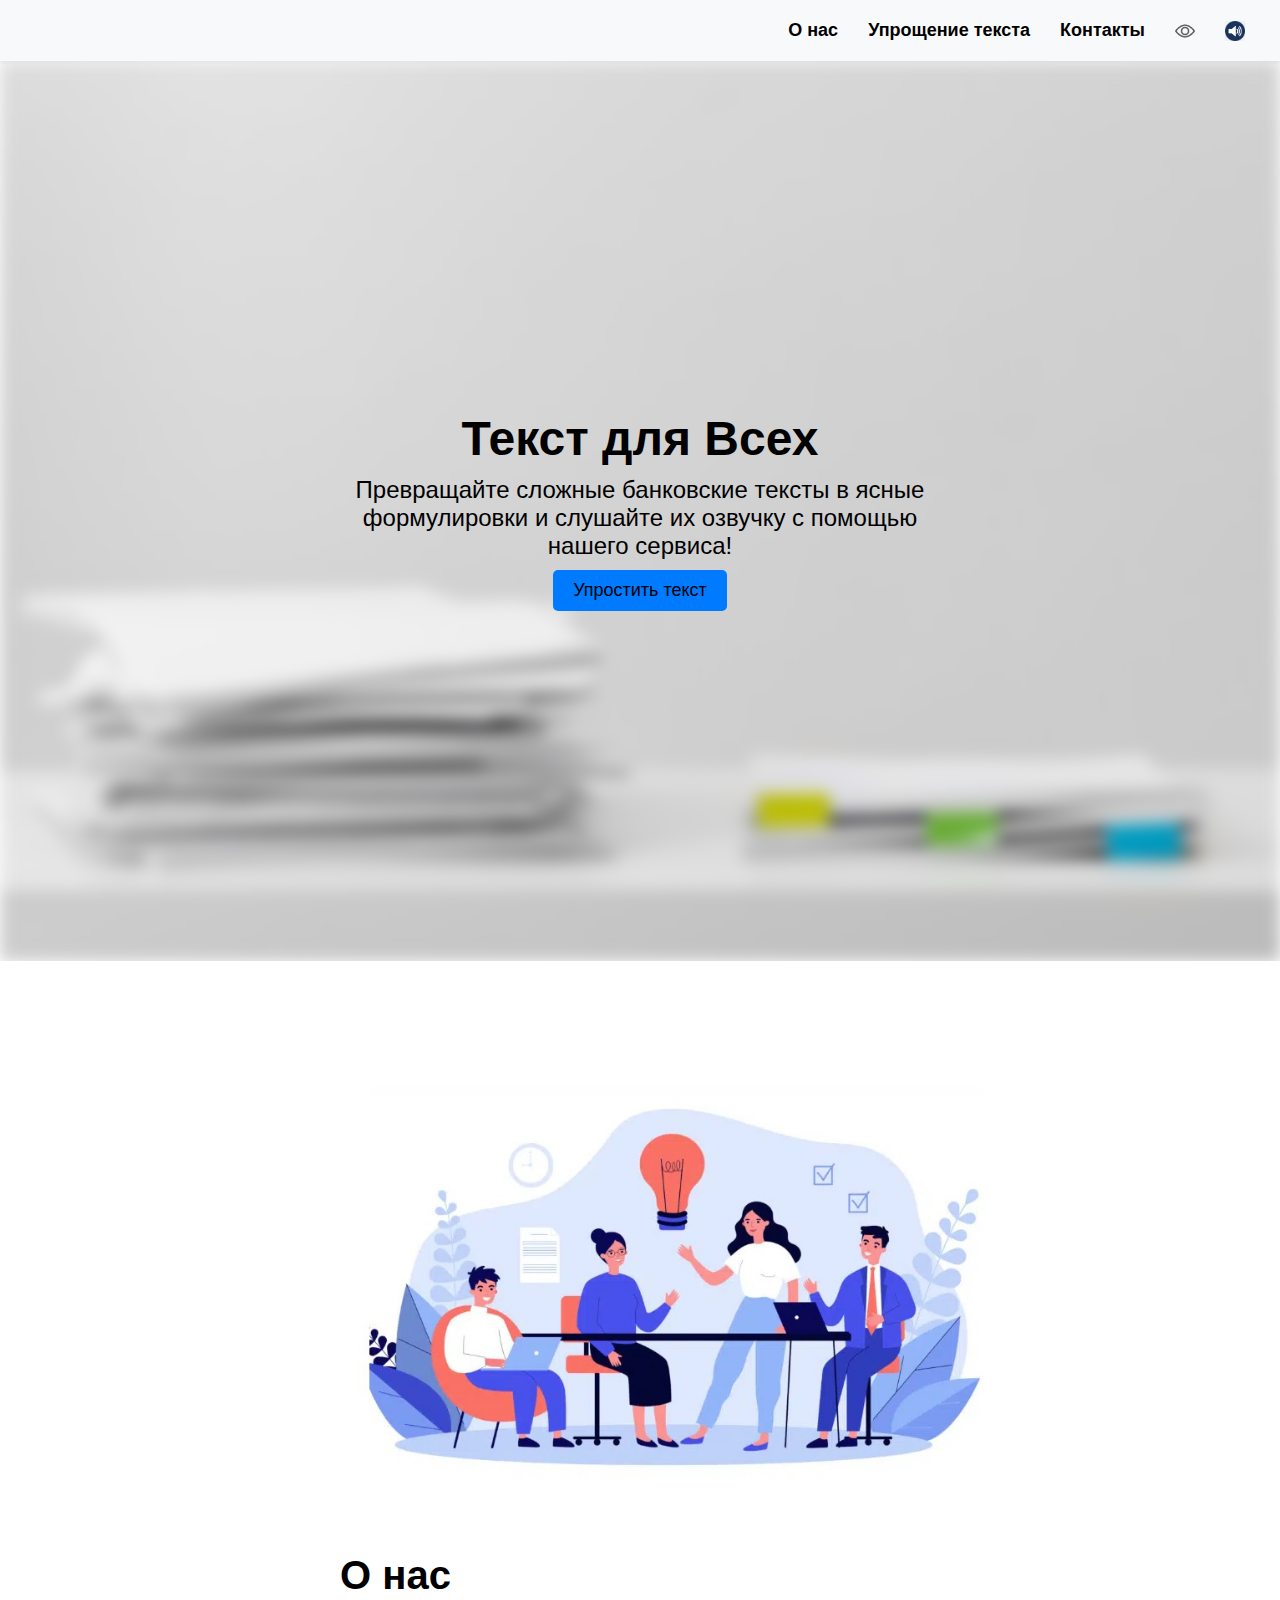
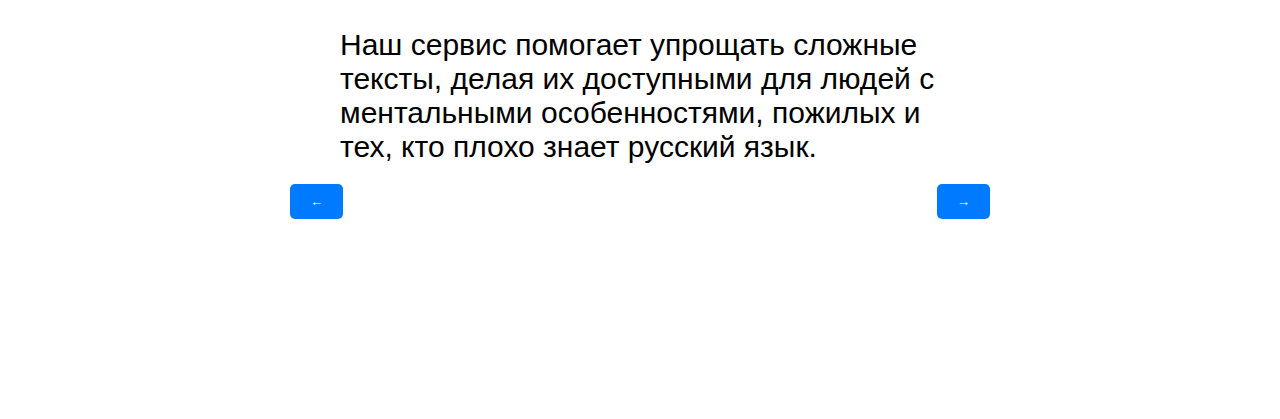
<file: index.html>
<!DOCTYPE html>
<html lang="ru">
<head>
    <meta charset="UTF-8">
    <meta name="viewport" content="width=device-width, initial-scale=1.0">
    <title>Упрощение финансовых текстов</title>
    <link rel="stylesheet" href="styles.css">
    <link rel="stylesheet" href="accessibility.css">
</head>
<body>
    <header>
        <nav>
            <ul>
                <li><a href="#about">О нас</a></li>
                <li><a href="proposal.html">Упрощение текста</a></li>
                <li><a href="#contact">Контакты</a></li>
                <li><a href="#" onclick="toggleAccessibility()"><img src="eye-icon.png" style="height: 20px;"></a></li>
                <li><a href="#" id="soundButton"><img src="sound_icon.png" style="height: 20px;"></a></li>
            </ul>
        </nav>
    </header>
    <main>
        <section class="hero">
            <div class="hero-image-container">
                <img src="photo1.jpg" alt="Фото 1" class="hero-image blurred">
                <div class="hero-text" data-default-top="50%" data-default-left="50%" data-default-transform="translate(-50%, -50%)">
                    <h1 data-default-font-size="48px">Текст для Всех</h1>
                    <p data-default-font-size="24px">Превращайте сложные банковские тексты в ясные формулировки и слушайте их озвучку с помощью нашего сервиса!</p>
                    <form action="proposal.html" method="get">
                        <button type="submit" class="hero-button" data-default-font-size="18px" data-default-padding="10px 20px">Упростить текст</button>
                    </form>
                </div>
            </div>
        </section>
        <section id="about" class="about-section">
            <div class="slider">
                <img id="slider-image" class="about-image active" src="photo2.jpg" alt="Фото 2" data-default-width="100%" data-default-max-width="700px" data-default-margin-bottom="20px">
                <div id="slider-text" class="about-text active" data-default-transform="translate(0, 0)">
                    <h2 data-default-font-size="36px">О нас</h2>
                    <p data-default-font-size="18px">Наш сервис помогает упрощать сложные тексты, делая их доступными для людей с ментальными особенностями, пожилых и тех, кто плохо знает русский язык.</p>
                </div>
                <div class="slider-controls">
                    <button id="prev">←</button>
                    <button id="next">→</button>
                </div>
            </div>
        </section>
    </main>
    <div id="accessibilityBar" class="accessibility-bar" style="display: none;">
        <div class="accessibility-options">
            <span>Размер шрифта:</span>
            <button onclick="changeFontSize('small')"><img src="small.jpg" alt="small"></button>
            <button onclick="changeFontSize('medium')"><img src="medium.jpg" alt="medium"></button>
            <button onclick="changeFontSize('large')"><img src="large.jpg" alt="large"></button>
            <span>Цвета сайта:</span>
            <button id="color-black" onclick="changeColorScheme('black')"><img src="bl_wh.jpg" alt="black"></button>
            <button id="color-white" onclick="changeColorScheme('white')"><img src="wh_bl.jpg" alt="white"></button>
            <button id="color-blue" onclick="changeColorScheme('blue')"><img src="bl_sin.jpg" alt="blue"></button>
            <button id="color-beige" onclick="changeColorScheme('beige')"><img src="brwn.jpg" alt="beige"></button>
            <button id="color-yellow" onclick="changeColorScheme('yellow')"><img src="bl_green.jpg" alt="yellow"></button>
            <span>Изображения:</span>
            <button id="images-on" onclick="toggleImages(true)">Вкл</button>
            <button id="images-off" onclick="toggleImages(false)">Выкл</button>
        </div>
        <button onclick="resetAccessibility()">Вернуть стандартные настройки</button>
        <button onclick="toggleAccessibility()">Закрыть панель</button>
    </div>
    <div id="soundControlBar" class="accessibility-bar" style="display: none;">
        <div class="sound-options">
            <button id="playButton" onclick="playAudio()">
                <img src="play.png" alt="Play" style="height: 30px;">
            </button>
            <button id="stopButton" onclick="stopAudio()" style="display: none;">
                <img src="stop.png" alt="Stop" style="height: 30px;">
            </button>
            <button id="restartButton" onclick="restartAudio()">
                <img src="restart.png" alt="Restart" style="height: 30px;">
            </button>
            <button onclick="toggleSoundControl()">
                Закрыть панель
            </button>
        </div>
    </div>
    <script src="accessibility.js"></script>
    <script src="script.js"></script>
</body>
</html>
</file>
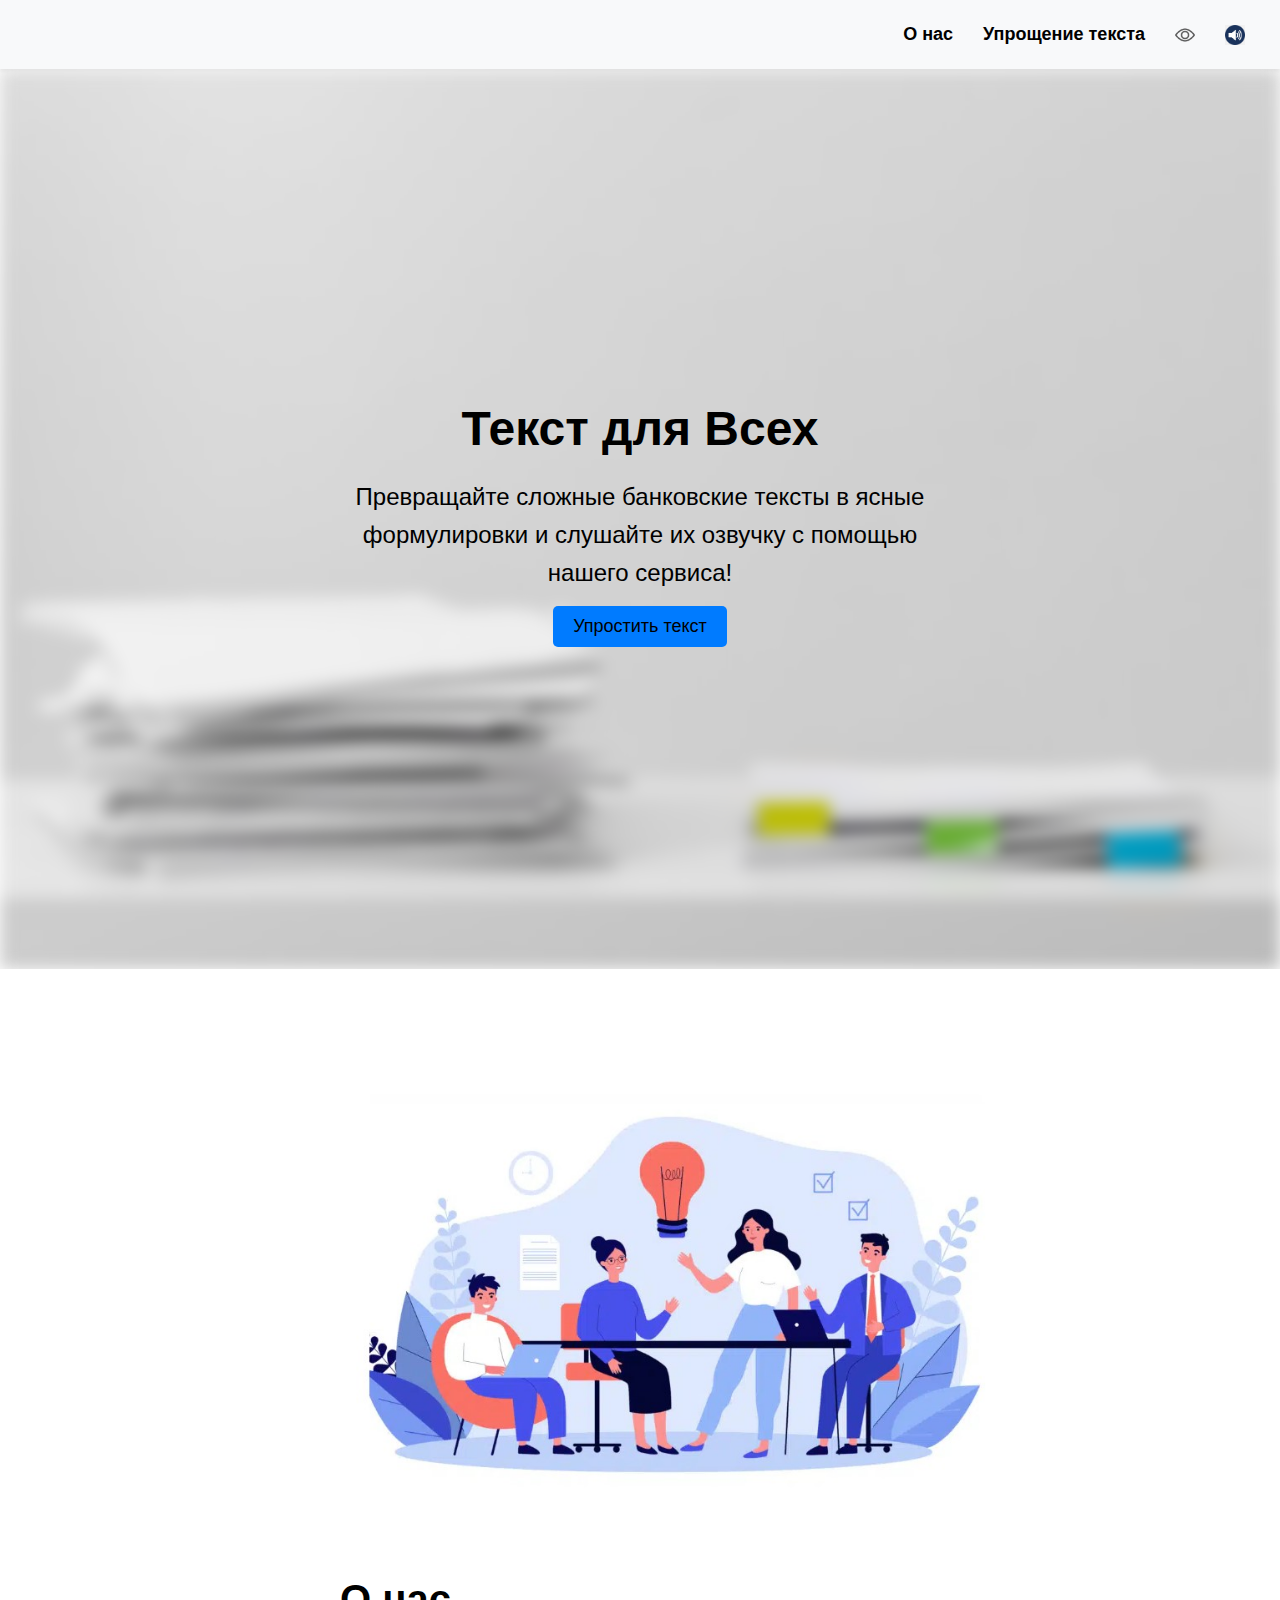
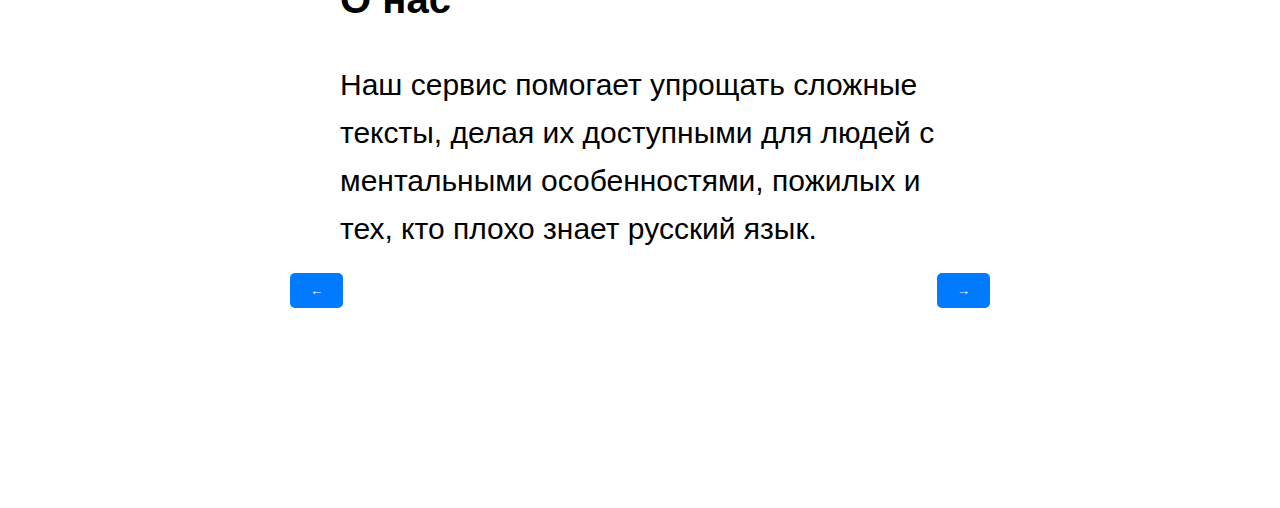
<file: text_for_everyone/index.html>
<!DOCTYPE html>
<html lang="ru">
<head>
    <meta charset="UTF-8">
    <meta name="viewport" content="width=device-width, initial-scale=1.0">
    <title>Упрощение финансовых текстов</title>
    <link rel="stylesheet" href="styles.css">
    <link rel="stylesheet" href="../accessibility/accessibility.css">
</head>
<body>
    <header>
        <nav>
            <ul>
                <li><a href="#about">О нас</a></li>
                <li><a href="../input_text/proposal.html">Упрощение текста</a></li>
                <li><a href="#" onclick="toggleAccessibility()"><img src="../data/eye-icon.png" style="height: 20px;"></a></li>
                <li><a href="#" id="soundButton"><img src="../data/sound_icon.png" style="height: 20px;"></a></li>
            </ul>
        </nav>
    </header>
    <main>
        <section class="hero">
            <div class="hero-image-container">
                <img src="../data/photo1.jpg" alt="Фото 1" class="hero-image blurred">
                <div class="hero-text" data-default-top="50%" data-default-left="50%" data-default-transform="translate(-50%, -50%)">
                    <h1 data-default-font-size="48px">Текст для Всех</h1>
                    <p data-default-font-size="24px">Превращайте сложные банковские тексты в ясные формулировки и слушайте их озвучку с помощью нашего сервиса!</p>
                    <form action="../input_text/proposal.html" method="get">
                        <button type="submit" class="hero-button" data-default-font-size="18px" data-default-padding="10px 20px">Упростить текст</button>
                    </form>
                </div>
            </div>
        </section>
        <section id="about" class="about-section">
            <div class="slider">
                <img id="slider-image" class="about-image active" src="../data/photo2.jpg" alt="Фото 2" data-default-width="100%" data-default-max-width="700px" data-default-margin-bottom="20px">
                <div id="slider-text" class="about-text active" data-default-transform="translate(0, 0)">
                    <h2 data-default-font-size="36px">О нас</h2>
                    <p data-default-font-size="18px">Наш сервис помогает упрощать сложные тексты, делая их доступными для людей с ментальными особенностями, пожилых и тех, кто плохо знает русский язык.</p>
                </div>
                <div class="slider-controls">
                    <button id="prev">←</button>
                    <button id="next">→</button>
                </div>
            </div>
        </section>
    </main>
    <div id="accessibilityBar" class="accessibility-bar" style="display: none;">
        <div class="accessibility-options">
            <span>Размер шрифта:</span>
            <button onclick="changeFontSize('small')"><img src="../data/small.jpg" alt="small"></button>
            <button onclick="changeFontSize('medium')"><img src="../data/medium.jpg" alt="medium"></button>
            <button onclick="changeFontSize('large')"><img src="../data/large.jpg" alt="large"></button>
            <span>Цвета сайта:</span>
            <button id="color-black" onclick="changeColorScheme('black')"><img src="../data/bl_wh.jpg" alt="black"></button>
            <button id="color-white" onclick="changeColorScheme('white')"><img src="../data/wh_bl.jpg" alt="white"></button>
            <button id="color-blue" onclick="changeColorScheme('blue')"><img src="../data/bl_sin.jpg" alt="blue"></button>
            <button id="color-beige" onclick="changeColorScheme('beige')"><img src="../data/brwn.jpg" alt="beige"></button>
            <button id="color-yellow" onclick="changeColorScheme('yellow')"><img src="../data/bl_green.jpg" alt="yellow"></button>
            <span>Изображения:</span>
            <button id="images-on" onclick="toggleImages(true)">Вкл</button>
            <button id="images-off" onclick="toggleImages(false)">Выкл</button>
        </div>
        <button onclick="resetAccessibility()">Вернуть стандартные настройки</button>
        <button onclick="toggleAccessibility()">Закрыть панель</button>
    </div>
    <div id="soundControlBar" class="accessibility-bar" style="display: none;">
        <div class="sound-options">
            <button id="playButton" onclick="playAudio()">
                <img src="../data/play.png" alt="Play" style="height: 30px;">
            </button>
            <button id="stopButton" onclick="stopAudio()" style="display: none;">
                <img src="../data/stop.png" alt="Stop" style="height: 30px;">
            </button>
            <button id="restartButton" onclick="restartAudio()">
                <img src="../data/restart.png" alt="Restart" style="height: 30px;">
            </button>
            <button onclick="toggleSoundControl()">
                Закрыть панель
            </button>
        </div>
    </div>
    <div id="loading" class="loading-overlay" style="display: none;">
        <div class="loading-content">
            <div class="loader"></div>
            <p>Пожалуйста, подождите. Идет обработка текста в звук...</p>
        </div>
    </div>
    <script src="../accessibility/accessibility.js"></script>
    <script src="script.js"></script>
</body>
</html>
</file>
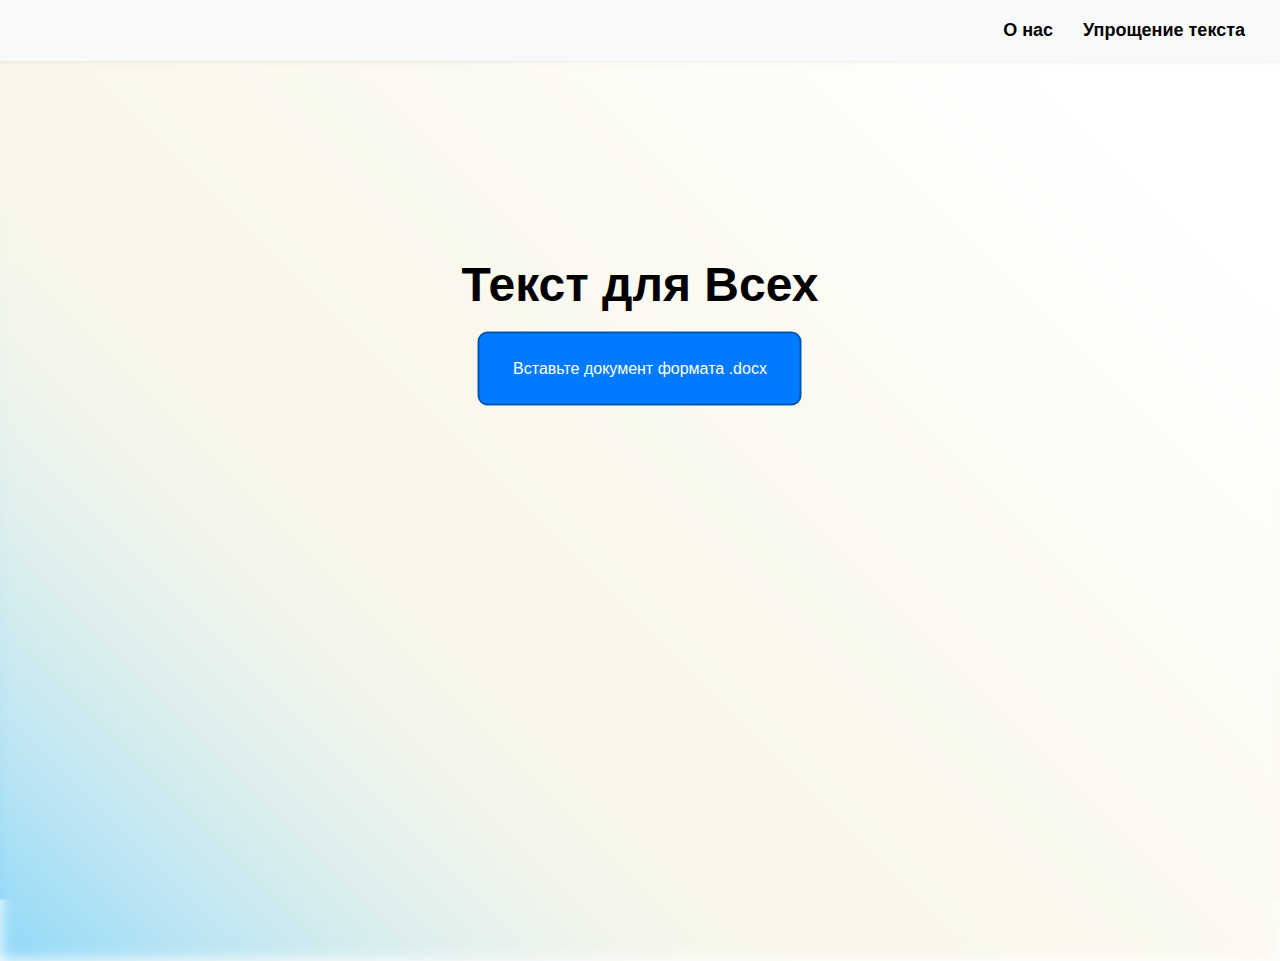
<file: proposal.html>
<!DOCTYPE html>
<html lang="ru">
<head>
    <meta charset="UTF-8">
    <meta name="viewport" content="width=device-width, initial-scale=1.0">
    <title>Proposal</title>
    <link rel="stylesheet" href="proposal.css">
</head>
<body>
    <header>
        <nav>
            <ul>
                <li><a href="index.html">О нас</a></li>
                <li><a href="proposal.html">Упрощение текста</a></li>
            </ul>
        </nav>
    </header>
    <main>
        <section class="hero">
            <div class="hero-image-container">
                <img src="white_background.png" alt="White Background" class="hero-image blurred">
                <div class="hero-text">
                    <h1>Текст для Всех</h1>
                    <div class="button-container">
                        <div id="image-button" class="proposal-card">Вставьте документ формата .docx</div>
                    </div>
                </div>
            </div>
        </section>
    </main>
    <form id="document-form" class="submission-form" enctype="multipart/form-data">
        <input type="file" id="file-input" accept=".doc,.docx">
        <button type="button" onclick="submitDocument()">Отправить</button>
    </form>
    <div id="loading" class="loading-overlay" style="display: none;">
        <div class="loading-content">
            <div class="loader"></div>
            <p>Пожалуйста, подождите. Обрабатывается текст...</p>
        </div>
    </div>
    <script src="proposal.js"></script>
</body>
</html>
</file>
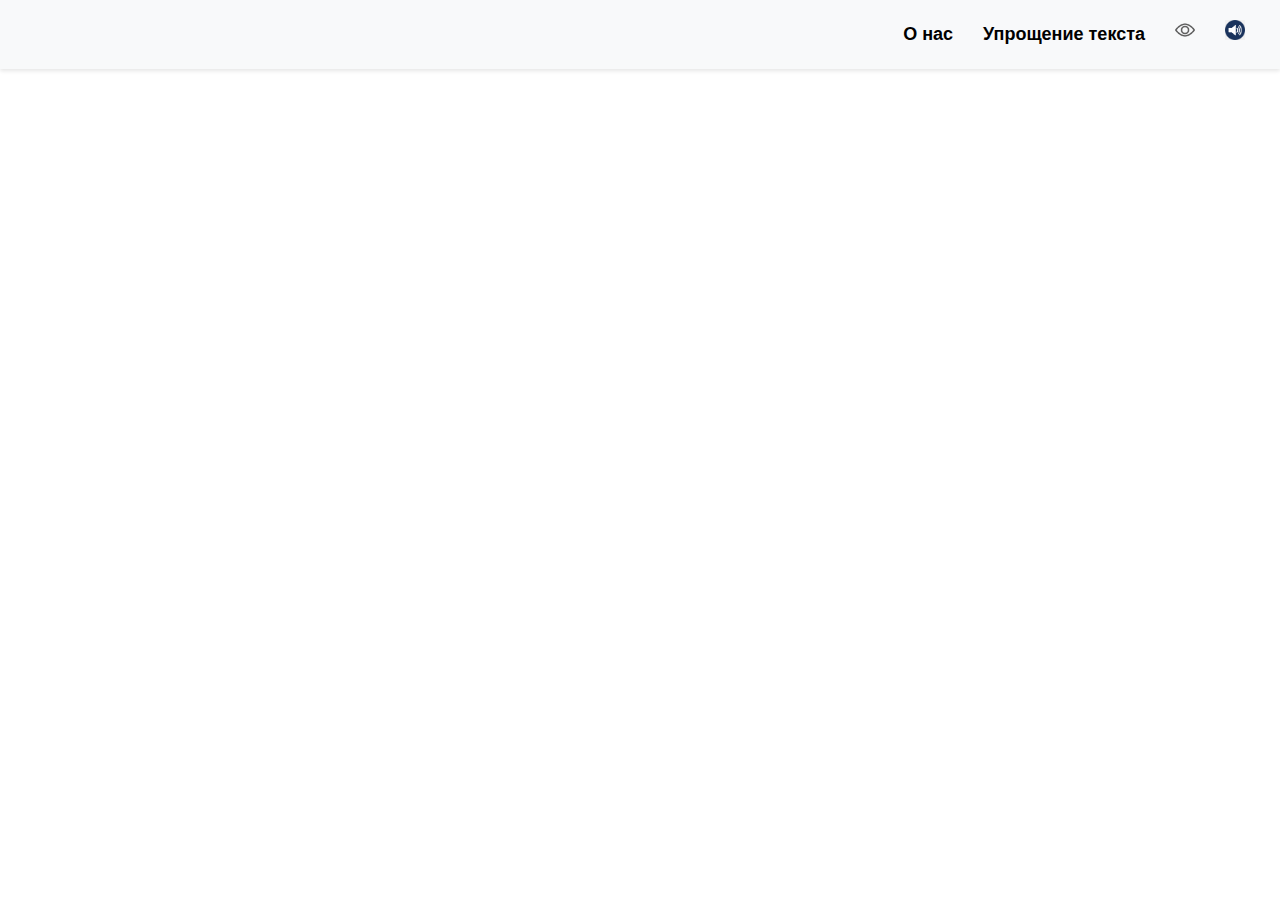
<file: output_llama/output_text.html>
<!DOCTYPE html>
<html lang="ru">
<head>
    <meta charset="UTF-8">
    <meta name="viewport" content="width=device-width, initial-scale=1.0">
    <title>Text Output Layout</title>
    <link rel="stylesheet" href="styles_output.css">
    <link rel="stylesheet" href="../accessibility/accessibility.css">
</head>
<body>
    <header>
        <nav>
            <ul>
                <li><a href="../text_for_everyone/index.html">О нас</a></li>
                <li><a href="../input_text/proposal.html">Упрощение текста</a></li>
                <li><a href="#" onclick="toggleAccessibility()"><img src="../data/eye-icon.png" style="height: 20px;"></a></li>
                <li><a href="#" id="soundButton"><img src="../data/sound_icon.png" style="height: 20px;"></a></li>
            </ul>
        </nav>
    </header>
    <main>
        <div class="content">
            <div id="outputText" class="text-output"></div>
        </div>
    </main>
    <div id="accessibilityBar" class="accessibility-bar" style="display: none;">
        <div class="accessibility-options">
            <span>Размер шрифта:</span>
            <button onclick="changeFontSize('small')"><img src="../data/small.jpg" alt="small"></button>
            <button onclick="changeFontSize('medium')"><img src="../data/medium.jpg" alt="medium"></button>
            <button onclick="changeFontSize('large')"><img src="../data/large.jpg" alt="large"></button>
            <span>Цвета сайта:</span>
            <button id="color-black" onclick="changeColorScheme('black')"><img src="../data/bl_wh.jpg" alt="black"></button>
            <button id="color-white" onclick="changeColorScheme('white')"><img src="../data/wh_bl.jpg" alt="white"></button>
            <button id="color-blue" onclick="changeColorScheme('blue')"><img src="../data/bl_sin.jpg" alt="blue"></button>
            <button id="color-beige" onclick="changeColorScheme('beige')"><img src="../data/brwn.jpg" alt="beige"></button>
            <button id="color-yellow" onclick="changeColorScheme('yellow')"><img src="../data/bl_green.jpg" alt="yellow"></button>
            <span>Изображения:</span>
            <button id="images-on" onclick="toggleImages(true)">Вкл</button>
            <button id="images-off" onclick="toggleImages(false)">Выкл</button>
        </div>
        <button onclick="resetAccessibility2()">Вернуть стандартные настройки</button>
        <button onclick="toggleAccessibility()">Закрыть панель</button>
    </div>
    <div id="soundControlBar" class="accessibility-bar" style="display: none;">
        <div class="sound-options">
            <button id="playButton" onclick="playAudio()">
                <img src="../data/play.png" alt="Play" style="height: 30px;">
            </button>
            <button id="stopButton" onclick="stopAudio()" style="display: none;">
                <img src="../data/stop.png" alt="Stop" style="height: 30px;">
            </button>
            <button id="restartButton" onclick="restartAudio()">
                <img src="../data/restart.png" alt="Restart" style="height: 30px;">
            </button>
            <button onclick="toggleSoundControl()">
                Закрыть панель
            </button>
        </div>
    </div>
    <div id="loading" class="loading-overlay" style="display: none;">
        <div class="loading-content">
            <div class="loader"></div>
            <p>Пожалуйста, подождите. Идет обработка текста в звук...</p>
        </div>
    </div>
    <script src="../accessibility/accessibility.js"></script>
    <script src="output.js"></script>
</body>
</html>
</file>
<file: styles.css>
/* General styles */
body {
    font-family: Arial, sans-serif;
    margin: 0;
    padding: 0;
    color: #000; /* Default text color */
    background-color: #fff; /* Default background color */
}

/* Header styles */
header {
    background-color: #f8f9fa;
    padding: 20px 0;
    box-shadow: 0 2px 4px rgba(0, 0, 0, 0.1);
}

nav ul {
    list-style-type: none;
    margin: 0;
    padding: 0;
    display: flex;
    justify-content: flex-end;
    padding-right: 20px;
}

nav ul li {
    margin: 0 15px;
}

nav ul li a {
    text-decoration: none;
    color: #000; /* Keep header text color black */
    font-weight: bold;
    font-size: 18px;
}

nav ul li a:hover {
    color: #007bff; /* Optional: Add a hover effect for header links */
}

nav ul li a img {
    height: 30px; /* Default size for the eye icon */
    transition: height 0.3s ease; /* Smooth transition for resizing */
    vertical-align: middle; /* Ensure the icon is vertically aligned */
}

/* Hero section styles */
.hero {
    position: relative;
    width: 100%;
    height: 100vh;
    overflow: hidden;
}

.hero-image-container {
    position: relative;
    width: 100%;
    height: 100%;
}

.hero-image {
    width: 100%;
    height: 100%;
    object-fit: cover;
    filter: blur(8px);
    transition: filter 0.5s ease; /* Smooth transition for blur effect */
}

.hero-image::before {
    content: '';
    position: absolute;
    top: 0;
    left: 0;
    width: 100%;
    height: 100%;
    background: rgba(255, 255, 255, 0.3);
}

.hero-text {
    position: absolute;
    top: 50%;
    left: 50%;
    transform: translate(-50%, -50%);
    text-align: center;
    color: black; /* Default text color */
    padding: 20px;
    border-radius: 10px;
    background-color: transparent; /* Прозрачный фон */
    box-shadow: none;
    transition: all 0.5s ease;
}

.hero h1 {
    font-size: 48px;
    margin: 0;
    color: black; /* Ensure hero text is visible */
}

.hero p {
    font-size: 24px;
    margin: 10px 0;
    color: black; /* Ensure hero text is visible */
}

.hero button {
    padding: 10px 20px;
    font-size: 18px;
    cursor: pointer;
    background-color: #007bff;
    color: white;
    border: none;
    border-radius: 5px;
    transform: translate(0, 0); /* Ensure no transformation */
    transition: all 0.5s ease;
}

/* About section styles */
.about-section {
    text-align: center;
    padding: 100px 0;
}

.about-section .content {
    display: flex;
    align-items: center;
    justify-content: center;
    gap: 40px;
    margin: 0 auto;
    max-width: 1200px;
}

.about-section .content img.about-image {
    width: 100%;
    max-width: 700px;
    margin-bottom: 20px;
    transition: transform 0.5s ease; /* Smooth transition for transform */
}

.about-section .about-text {
    max-width: 600px;
    margin: 0 auto 20px;
    text-align: left;
    padding: 0 20px;
    color: black; /* Ensure about text is visible */
}

.about-section .about-text h2 {
    margin-bottom: 20px;
    font-size: 40px;
    color: black; /* Ensure about text is visible */
}

.about-section .about-text p {
    margin-bottom: 20px;
    font-size: 30px;
    color: black; /* Ensure about text is visible */
}

.about-text {
    background-color: white; /* Стандартный фон */
    color: black; /* Стандартный цвет текста */
    padding: 10px;
    border-radius: 8px;
}

.hero-text {
    background-color: transparent; /* Прозрачный фон */
    color: black;
    padding: 10px;
}

/* Slider styles */
.slider {
    position: relative;
    max-width: 1200px;
    margin: 0 auto;
}

.slider img {
    width: 100%;
    max-width: 700px;
    margin-bottom: 20px;
    transition: transform 0.5s ease; /* Smooth transition for transform */
}

.slider .about-text {
    transition: opacity 0.5s ease; /* Smooth transition for opacity */
}

.slider .slider-controls {
    display: flex;
    justify-content: space-between;
    max-width: 700px;
    margin: 0 auto;
}

.slider-controls button {
    background-color: #007bff;
    color: white;
    border: none;
    padding: 10px 20px;
    cursor: pointer;
    transition: background-color 0.3s ease;
    border-radius: 5px;
}

.slider-controls button:hover {
    background-color: #0056b3;
}

/* Accessibility bar styles */
.accessibility-bar {
    display: flex;
    flex-direction: column;
    align-items: center;
    padding: 10px;
    background-color: #f8f9fa;
    box-shadow: 0 2px 4px rgba(0, 0, 0, 0.1);
}

.accessibility-options {
    display: flex;
    flex-wrap: wrap;
    justify-content: center;
    margin-bottom: 10px;
}

.accessibility-options span {
    margin-right: 10px;
}

.accessibility-options button {
    margin: 5px;
    padding: 10px;
    border: none;
    cursor: pointer;
    background-color: #007bff;
    color: white;
    border-radius: 5px;
}

.accessibility-options button:hover {
    background-color: #0056b3;
}

/* Color schemes */
.black-scheme {
    background-color: #000;
}

.white-scheme {
    background-color: #fff;
}

.blue-scheme {
    background-color: #479fc2;
}

.beige-scheme {
    background-color: #F5F5DC;
}

.yellow-scheme {
    background-color: #FFFF00;
}

/* Text colors */
.black-text {
    color: #000;
}

.white-text {
    color: #fff;
}

.dark-blue-text {
    color: #ffffff;
}

.brown-text {
    color: #8B4513;
}

.green-text {
    color: #008000;
}

/* Additional spacing at the bottom */
body::after {
    content: '';
    display: block;
    height: 100px; /* Adjust the height as needed */
}
</file>
<file: accessibility.css>
/* Accessibility bar styles */
header nav ul li {
    display: flex;
    align-items: center;
}

header nav ul li a img {
    transition: height 0.3s ease, vertical-align 0.3s ease;
}

.accessibility-bar {
    display: flex;
    flex-direction: column;
    align-items: center;
    background-color: #f8f9fa;
    padding: 10px;
    position: fixed;
    top: 0;
    width: 100%;
    z-index: 999;
    border-bottom: 1px solid #ccc;
}

.accessibility-bar button img {
    width: 20px;
    height: 20px;
    vertical-align: middle;
    transition: transform 0.3s ease;
}

.accessibility-bar button.active img {
    transform: scale(1.2); /* Увеличение на 20% */
}

.accessibility-bar button {
    padding: 10px;
    font-size: 18px;
    cursor: pointer;
    background-color: #007bff;
    color: white;
    border: none;
    border-radius: 5px;
    margin: 5px;
    transition: border-color 0.3s;
    border: 2px solid transparent;
}

.accessibility-bar button:hover {
    background-color: #0056b3;
}

.accessibility-bar button.active {
    background-color: #ffffff;
    border-color: rgb(8, 94, 8);
}

.accessibility-bar .accessibility-options {
    display: flex;
    flex-wrap: wrap;
    justify-content: center;
    gap: 10px;
    margin-top: 10px;
}

.accessibility-bar span {
    font-size: 18px;
    margin-right: 10px;
    color: #000; /* Ensure text in the accessibility bar remains black */
}

.accessibility-bar button:hover {
    background-color: #0056b3;
}

/* Ensure text in the accessibility bar remains black */
.accessibility-bar span,
.accessibility-bar button,
.accessibility-bar button:hover {
    color: #000 !important;
}

/* Color schemes */
body.black-scheme {
    background-color: #000;
    color: #fff;
}

body.white-scheme {
    background-color: #fff;
    color: #000;
}

body.blue-scheme {
    background-color: #001f3f;
    color: #fff;
}

body.beige-scheme {
    background-color: #f5f5dc;
    color: #8b4513; /* Brown text */
}

body.yellow-scheme {
    background-color: #8b4513;
    color: #12a812; /* Green text */
}

/* Text color classes */
.black-text {
    color: #000 !important;
}

.white-text {
    color: #fff !important;
}

.dark-blue-text {
    color: #6ab0f5 !important;
}

.brown-text {
    color: #8b4513 !important;
}

.green-text {
    color: #00ff00 !important;
}

/* Ensure about-text background changes */
.black-scheme .about-text,
.black-scheme .hero-text {
    background-color: #000;
    color: #fff;
}

.white-scheme .about-text,
.white-scheme .hero-text {
    background-color: #fff;
    color: #000;
}

.blue-scheme .about-text,
.blue-scheme .hero-text {
    background-color: #001f3f;
    color: #fff;
}

.beige-scheme .about-text,
.beige-scheme .hero-text {
    background-color: #f5f5dc;
    color: #8b4513;
}

.yellow-scheme .about-text,
.yellow-scheme .hero-text {
    background-color: #8b4513;
    color: #00ff00;
}

/* Панель звука */
#soundControlBar {
    display: flex;
    flex-direction: column;
    align-items: center;
    background-color: #f8f9fa;
    padding: 10px;
    position: fixed;
    top: 0;
    width: 100%;
    z-index: 1000;
    border-bottom: 1px solid #ccc;
}

.sound-options {
    display: flex;
    flex-wrap: wrap;
    justify-content: center;
    gap: 10px;
    margin-top: 10px;
}

.sound-options button {
    display: flex;
    align-items: center;
    justify-content: center;
    padding: 10px;
    font-size: 18px;
    cursor: pointer;
    background-color: #f8f9fa;
    color: #f8f9fa;
    border: none;
    border-radius: 5px;
    margin: 5px;
}

.sound-options button img {
    max-width: 100%;
    max-height: 100%;
    height: 30px; /* Установите высоту и ширину */
    width: 40px;  /* Установите высоту и ширину */
    transition: transform 0.3s ease;
}

.sound-options button:hover img {
    transform: scale(1.2); /* Увеличение на 20% */
}

.sound-options button:hover {
    background-color: #0056b3;
}
</file>
<file: text_for_everyone/styles.css>
/* General styles */
body {
    font-family: Arial, sans-serif;
    margin: 0;
    padding: 0;
    color: #000; /* Default text color */
    background-color: #fff; /* Default background color */
}

/* Header styles */
header {
    background-color: #f8f9fa;
    padding: 20px 0;
    box-shadow: 0 2px 4px rgba(0, 0, 0, 0.1);
}

nav ul {
    list-style-type: none;
    margin: 0;
    padding: 0;
    display: flex;
    justify-content: flex-end;
    padding-right: 20px;
}

nav ul li {
    margin: 0 15px;
}

nav ul li a {
    text-decoration: none;
    color: #000; /* Keep header text color black */
    font-weight: bold;
    font-size: 18px;
}

nav ul li a:hover {
    color: #007bff; /* Optional: Add a hover effect for header links */
}

nav ul li a img {
    height: 30px; /* Default size for the eye icon */
    transition: height 0.3s ease; /* Smooth transition for resizing */
    vertical-align: middle; /* Ensure the icon is vertically aligned */
}

/* Hero section styles */
.hero {
    position: relative;
    width: 100%;
    height: 100vh;
    overflow: hidden;
}

.hero-image-container {
    position: relative;
    width: 100%;
    height: 100%;
}

.hero-image {
    width: 100%;
    height: 100%;
    object-fit: cover;
    filter: blur(8px);
    transition: filter 0.5s ease; /* Smooth transition for blur effect */
}

.hero-image::before {
    content: '';
    position: absolute;
    top: 0;
    left: 0;
    width: 100%;
    height: 100%;
    background: rgba(255, 255, 255, 0.3);
}

.hero-text {
    position: absolute;
    top: 50%;
    left: 50%;
    transform: translate(-50%, -50%);
    text-align: center;
    color: black; /* Default text color */
    padding: 20px;
    border-radius: 10px;
    background-color: transparent; /* Прозрачный фон */
    box-shadow: none;
    transition: all 0.5s ease;
}

.hero h1 {
    font-size: 48px;
    margin: 0;
    color: black; /* Ensure hero text is visible */
}

.hero p {
    font-size: 24px;
    margin: 10px 0;
    color: black; /* Ensure hero text is visible */
}

.hero button {
    padding: 10px 20px;
    font-size: 18px;
    cursor: pointer;
    background-color: #007bff;
    color: white;
    border: none;
    border-radius: 5px;
    transform: translate(0, 0); /* Ensure no transformation */
    transition: all 0.5s ease;
}

/* About section styles */
.about-section {
    text-align: center;
    padding: 100px 0;
}

.about-section .content {
    display: flex;
    align-items: center;
    justify-content: center;
    gap: 40px;
    margin: 0 auto;
    max-width: 1200px;
}

.about-section .content img.about-image {
    width: 100%;
    max-width: 700px;
    margin-bottom: 20px;
    transition: transform 0.5s ease; /* Smooth transition for transform */
}

.about-section .about-text {
    max-width: 600px;
    margin: 0 auto 20px;
    text-align: left;
    padding: 0 20px;
    color: black; /* Ensure about text is visible */
}

.about-section .about-text h2 {
    margin-bottom: 20px;
    font-size: 40px;
    color: black; /* Ensure about text is visible */
}

.about-section .about-text p {
    margin-bottom: 20px;
    font-size: 30px;
    color: black; /* Ensure about text is visible */
}

.about-text {
    background-color: white; /* Стандартный фон */
    color: black; /* Стандартный цвет текста */
    padding: 10px;
    border-radius: 8px;
}

.hero-text {
    background-color: transparent; /* Прозрачный фон */
    color: black;
    padding: 10px;
}

/* Slider styles */
.slider {
    position: relative;
    max-width: 1200px;
    margin: 0 auto;
}

.slider img {
    width: 100%;
    max-width: 700px;
    margin-bottom: 20px;
    transition: transform 0.5s ease; /* Smooth transition for transform */
}

.slider .about-text {
    transition: opacity 0.5s ease; /* Smooth transition for opacity */
}

.slider .slider-controls {
    display: flex;
    justify-content: space-between;
    max-width: 700px;
    margin: 0 auto;
}

.slider-controls button {
    background-color: #007bff;
    color: white;
    border: none;
    padding: 10px 20px;
    cursor: pointer;
    transition: background-color 0.3s ease;
    border-radius: 5px;
}

.slider-controls button:hover {
    background-color: #0056b3;
}

/* Accessibility bar styles */
.accessibility-bar {
    display: flex;
    flex-direction: column;
    align-items: center;
    padding: 10px;
    background-color: #f8f9fa;
    box-shadow: 0 2px 4px rgba(0, 0, 0, 0.1);
}

.accessibility-options {
    display: flex;
    flex-wrap: wrap;
    justify-content: center;
    margin-bottom: 10px;
}

.accessibility-options span {
    margin-right: 10px;
}

.accessibility-options button {
    margin: 5px;
    padding: 10px;
    border: none;
    cursor: pointer;
    background-color: #007bff;
    color: white;
    border-radius: 5px;
}

.accessibility-options button:hover {
    background-color: #0056b3;
}

/* Color schemes */
.black-scheme {
    background-color: #000;
}

.white-scheme {
    background-color: #fff;
}

.blue-scheme {
    background-color: #479fc2;
}

.beige-scheme {
    background-color: #F5F5DC;
}

.yellow-scheme {
    background-color: #FFFF00;
}

/* Text colors */
.black-text {
    color: #000;
}

.white-text {
    color: #fff;
}

.dark-blue-text {
    color: #ffffff;
}

.brown-text {
    color: #8B4513;
}

.green-text {
    color: #008000;
}

/* Additional spacing at the bottom */
body::after {
    content: '';
    display: block;
    height: 100px; /* Adjust the height as needed */
}

body {
    font-family: Arial, sans-serif;
    margin: 0;
    padding: 0;
    font-size: 25px;
    line-height: 1.6;
}
.header {
    display: flex;
    justify-content: space-between;
    align-items: center;
    background-color: #f8f9fa;
    padding: 10px 20px;
    border-bottom: 1px solid #dee2e6;
}
.content {
    padding: 20px;
    max-width: 1200px;
    margin: 0 auto;
    box-sizing: border-box;
}
.metrics-button {
    display: block;
    margin-bottom: 20px;
    padding: 10px 20px;
    font-size: 16px;
    cursor: pointer;
}
.text-output {
    white-space: pre-wrap;
    font-family: monospace;
}
header {
    background-color: #f8f9fa;
    padding: 20px 0;
    box-shadow: 0 2px 4px rgba(0, 0, 0, 0.1);
}

nav ul {
    list-style-type: none;
    margin: 0;
    padding: 0;
    display: flex;
    justify-content: flex-end;
    padding-right: 20px;
}

nav ul li {
    margin: 0 15px;
}

nav ul li a {
    text-decoration: none;
    color: #000;
    font-weight: bold;
    font-size: 18px;
    transition: color 0.3s;
}

nav ul li a:hover {
    color: #007bff;
}

nav ul li a img {
    height: 20px;
    transition: height 0.3s ease, font-size 0.3s ease;
}

/* Loading overlay styles */
.loading-overlay {
    position: fixed;
    top: 0;
    left: 0;
    width: 100%;
    height: 100%;
    background: rgba(255, 255, 255, 0.8);
    display: flex;
    justify-content: center;
    align-items: center;
    z-index: 1000;
}

.loading-content {
    text-align: center;
}

.loader {
    border: 8px solid #f3f3f3;
    border-radius: 50%;
    border-top: 8px solid #3498db;
    width: 60px;
    height: 60px;
    animation: spin 2s linear infinite;
}

@keyframes spin {
    0% { transform: rotate(0deg); }
    100% { transform: rotate(360deg); }
}
</file>
<file: accessibility/accessibility.css>
/* Accessibility bar styles */
header nav ul li {
    display: flex;
    align-items: center;
}

header nav ul li a img {
    transition: height 0.3s ease, vertical-align 0.3s ease;
}

.accessibility-bar {
    display: flex;
    flex-direction: column;
    align-items: center;
    background-color: #f8f9fa;
    padding: 10px;
    position: fixed;
    top: 0;
    width: 100%;
    z-index: 999;
    border-bottom: 1px solid #ccc;
}

.accessibility-bar button img {
    width: 20px;
    height: 20px;
    vertical-align: middle;
    transition: transform 0.3s ease;
}

.accessibility-bar button.active img {
    transform: scale(1.2); /* Увеличение на 20% */
}

.accessibility-bar button {
    padding: 10px;
    font-size: 18px;
    cursor: pointer;
    background-color: #007bff;
    color: white;
    border: none;
    border-radius: 5px;
    margin: 5px;
    transition: border-color 0.3s;
    border: 2px solid transparent;
}

.accessibility-bar button:hover {
    background-color: #0056b3;
}

.accessibility-bar button.active {
    background-color: #ffffff;
    border-color: rgb(8, 94, 8);
}

.accessibility-bar .accessibility-options {
    display: flex;
    flex-wrap: wrap;
    justify-content: center;
    gap: 10px;
    margin-top: 10px;
}

.accessibility-bar span {
    font-size: 18px;
    margin-right: 10px;
    color: #000; /* Ensure text in the accessibility bar remains black */
}

.accessibility-bar button:hover {
    background-color: #0056b3;
}

/* Ensure text in the accessibility bar remains black */
.accessibility-bar span,
.accessibility-bar button,
.accessibility-bar button:hover {
    color: #000 !important;
}

/* Color schemes */
body.black-scheme {
    background-color: #000;
    color: #fff;
}

body.white-scheme {
    background-color: #fff;
    color: #000;
}

body.blue-scheme {
    background-color: #001f3f;
    color: #fff;
}

body.beige-scheme {
    background-color: #f5f5dc;
    color: #8b4513; /* Brown text */
}

body.yellow-scheme {
    background-color: #8b4513;
    color: #12a812; /* Green text */
}

/* Text color classes */
.black-text {
    color: #000 !important;
}

.white-text {
    color: #fff !important;
}

.dark-blue-text {
    color: #6ab0f5 !important;
}

.brown-text {
    color: #8b4513 !important;
}

.green-text {
    color: #00ff00 !important;
}

/* Ensure about-text background changes */
.black-scheme .about-text,
.black-scheme .hero-text {
    background-color: #000;
    color: #fff;
}

.white-scheme .about-text,
.white-scheme .hero-text {
    background-color: #fff;
    color: #000;
}

.blue-scheme .about-text,
.blue-scheme .hero-text {
    background-color: #001f3f;
    color: #fff;
}

.beige-scheme .about-text,
.beige-scheme .hero-text {
    background-color: #f5f5dc;
    color: #8b4513;
}

.yellow-scheme .about-text,
.yellow-scheme .hero-text {
    background-color: #8b4513;
    color: #00ff00;
}

/* Панель звука */
#soundControlBar {
    display: flex;
    flex-direction: column;
    align-items: center;
    background-color: #f8f9fa;
    padding: 10px;
    position: fixed;
    top: 0;
    width: 100%;
    z-index: 1000;
    border-bottom: 1px solid #ccc;
}

.sound-options {
    display: flex;
    flex-wrap: wrap;
    justify-content: center;
    gap: 10px;
    margin-top: 10px;
}

.sound-options button {
    display: flex;
    align-items: center;
    justify-content: center;
    padding: 10px;
    font-size: 18px;
    cursor: pointer;
    background-color: #f8f9fa;
    color: #f8f9fa;
    border: none;
    border-radius: 5px;
    margin: 5px;
}

.sound-options button img {
    max-width: 100%;
    max-height: 100%;
    height: 30px; /* Установите высоту и ширину */
    width: 40px;  /* Установите высоту и ширину */
    transition: transform 0.3s ease;
}

.sound-options button:hover img {
    transform: scale(1.2); /* Увеличение на 20% */
}

.sound-options button:hover {
    background-color: #0056b3;
}
</file>
<file: proposal.css>
/* General styles */
body {
    font-family: 'Segoe UI', Tahoma, Geneva, Verdana, sans-serif;
    margin: 0;
    padding: 0;
    color: #000; /* Default text color */
    background-color: #f0f4f8; /* Default background color */
    height: 100vh;
    background: url('white_background.png') no-repeat center center fixed; 
    background-size: cover;
}

/* Header styles */
header {
    background-color: #f8f9fa;
    padding: 20px 0;
    box-shadow: 0 2px 4px rgba(0, 0, 0, 0.1);
}

nav ul {
    list-style-type: none;
    margin: 0;
    padding: 0;
    display: flex;
    justify-content: flex-end;
    padding-right: 20px;
}

nav ul li {
    margin: 0 15px;
}

nav ul li a {
    text-decoration: none;
    color: #000; /* Keep header text color black */
    font-weight: bold;
    font-size: 18px;
    transition: color 0.3s;
}

nav ul li a:hover {
    color: #007bff; /* Optional: Add a hover effect for header links */
}

/* Hero section styles */
.hero {
    position: relative;
    width: 100%;
    height: 100vh;
    overflow: hidden;
}

.hero-image-container {
    position: relative;
    width: 100%;
    height: 100%;
}

.hero-image {
    width: 100%;
    height: 100%;
    object-fit: cover;
    filter: blur(8px);
    transition: filter 0.5s ease; /* Smooth transition for blur effect */
}

.hero-image::before {
    content: '';
    position: absolute;
    top: 0;
    left: 0;
    width: 100%;
    height: 100%;
    background: rgba(255, 255, 255, 0.3);
}

.hero-text {
    position: absolute;
    top: 30%;
    left: 50%;
    transform: translate(-50%, -50%);
    text-align: center;
    color: black; /* Default text color */
    padding: 20px;
    border-radius: 10px;
    background-color: transparent; /* Прозрачный фон */
    box-shadow: none;
    transition: all 0.5s ease;
}

.hero h1 {
    font-size: 48px;
    margin: 0;
    color: black; /* Ensure hero text is visible */
}

.hero .button-container {
    display: flex;
    justify-content: center;
    gap: 20px;
    margin-top: 20px;
}

.proposal-card {
    background-color: #007bff; /* Blue background */
    color: white; /* White text */
    border: 2px solid #0056b3; /* Darker blue border */
    border-radius: 10px; /* Rounded corners */
    padding: 10px; /* Reduced padding */
    text-align: center;
    width: 300px;
    height: 50px; /* Adjusted height */
    cursor: pointer;
    display: flex;
    justify-content: center;
    align-items: center;
    transition: transform 0.3s ease, background-color 0.3s ease, color 0.3s ease; /* Smooth transition for color and size changes */
}

.proposal-card:hover {
    background-color: #0056b3; /* Darker background on hover */
}

.proposal-card:active {
    border-color: #003f7f; /* Even darker border on click */
}

/* Form styles */
.submission-form {
    display: none;
    text-align: center;
    margin: 0 auto;
    position: absolute;
    top: 60%;
    left: 50%;
    transform: translate(-50%, -50%);
    background: rgba(255, 255, 255, 0.8);
    padding: 20px;
    border-radius: 10px;
    box-shadow: 0 0 10px rgba(0, 0, 0, 0.1);
    max-width: 600px;
    width: 80%;
}

#file-input {
    width: 100%;
    margin-bottom: 20px;
    padding: 10px;
    font-size: 16px;
    border: 1px solid #ccc;
    border-radius: 4px;
}

#document-form button {
    padding: 10px 20px;
    font-size: 18px;
    cursor: pointer;
    background-color: #007bff;
    color: white;
    border: none;
    border-radius: 5px;
    transition: background-color 0.3s ease;
}

#document-form button:hover {
    background-color: #0056b3;
}

/* Loading animation styles */
.loading-overlay {
    position: fixed;
    top: 0;
    left: 0;
    width: 100%;
    height: 100%;
    background-color: rgba(255, 255, 255, 0.8);
    display: flex;
    justify-content: center;
    align-items: center;
    z-index: 1000;
}

.loading-content {
    display: flex;
    flex-direction: column;
    align-items: center;
}

.loader {
    border: 16px solid #f3f3f3; /* Light grey */
    border-top: 16px solid #3498db; /* Blue */
    border-radius: 50%;
    width: 120px;
    height: 120px;
    animation: spin 2s linear infinite;
}

@keyframes spin {
    0% { transform: rotate(0deg); }
    100% { transform: rotate(360deg); }
}

.loading p {
    margin-top: 20px;
    font-size: 20px;
    color: #333;
}
</file>
<file: output_llama/styles_output.css>
body {
    font-family: Arial, sans-serif;
    margin: 0;
    padding: 0;
    font-size: 25px;
    line-height: 1.6;
}
.header {
    display: flex;
    justify-content: space-between;
    align-items: center;
    background-color: #f8f9fa;
    padding: 10px 20px;
    border-bottom: 1px solid #dee2e6;
}
.content {
    padding: 20px;
    max-width: 1200px;
    margin: 0 auto;
    box-sizing: border-box;
}
.metrics-button {
    display: block;
    margin-bottom: 20px;
    padding: 10px 20px;
    font-size: 16px;
    cursor: pointer;
}
.text-output {
    white-space: pre-wrap;
    font-family: monospace;
}
header {
    background-color: #f8f9fa;
    padding: 20px 0;
    box-shadow: 0 2px 4px rgba(0, 0, 0, 0.1);
}

nav ul {
    list-style-type: none;
    margin: 0;
    padding: 0;
    display: flex;
    justify-content: flex-end;
    padding-right: 20px;
}

nav ul li {
    margin: 0 15px;
}

nav ul li a {
    text-decoration: none;
    color: #000;
    font-weight: bold;
    font-size: 18px;
    transition: color 0.3s;
}

nav ul li a:hover {
    color: #007bff;
}

nav ul li a img {
    height: 20px;
    transition: height 0.3s ease, font-size 0.3s ease;
}

/* Loading overlay styles */
.loading-overlay {
    position: fixed;
    top: 0;
    left: 0;
    width: 100%;
    height: 100%;
    background: rgba(255, 255, 255, 0.8);
    display: flex;
    justify-content: center;
    align-items: center;
    z-index: 1000;
}

.loading-content {
    text-align: center;
}

.loader {
    border: 8px solid #f3f3f3;
    border-radius: 50%;
    border-top: 8px solid #3498db;
    width: 60px;
    height: 60px;
    animation: spin 2s linear infinite;
}

@keyframes spin {
    0% { transform: rotate(0deg); }
    100% { transform: rotate(360deg); }
}
</file>
